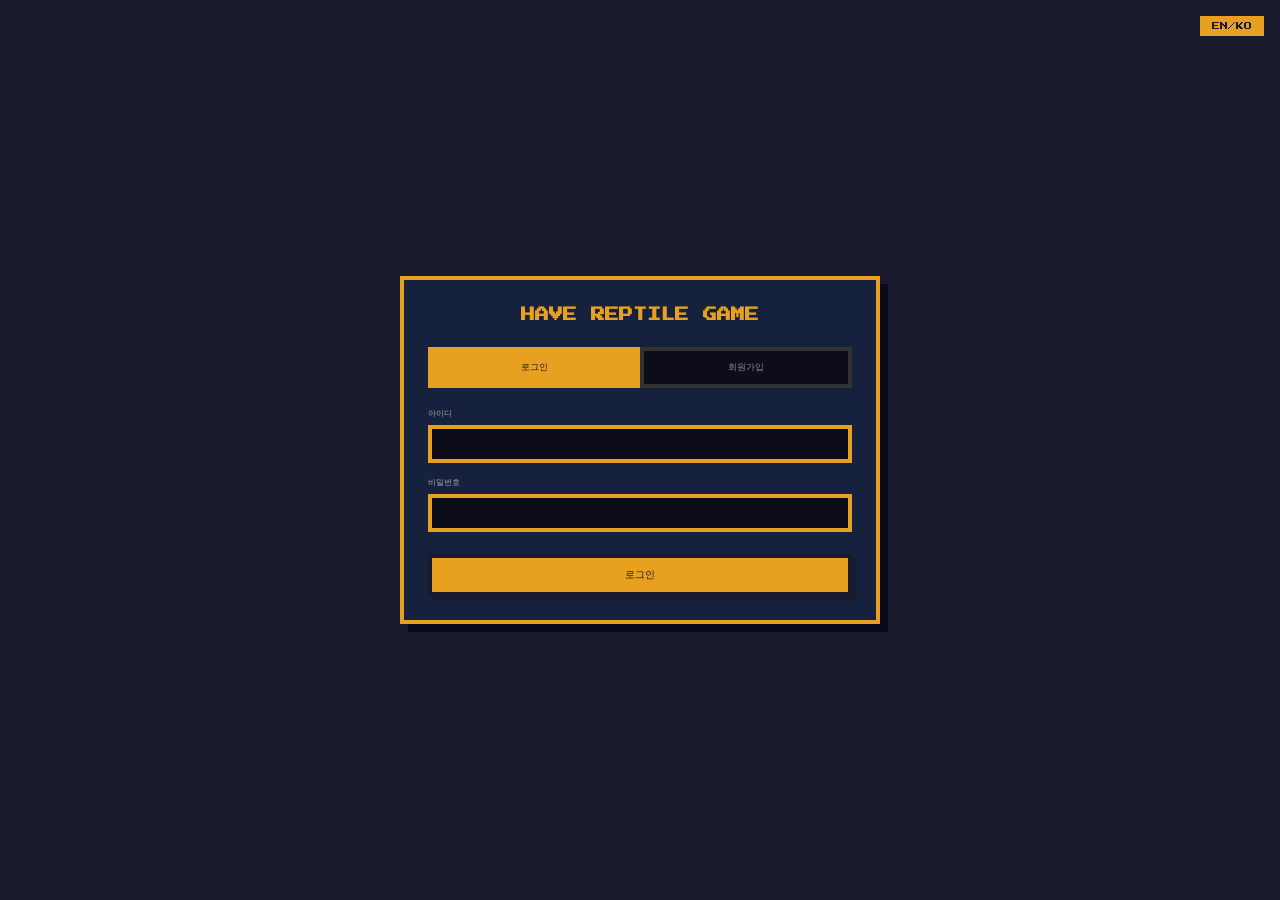
<file: index.html>
<!DOCTYPE html>
<html lang="ko">
<head>
<meta charset="UTF-8">
<meta name="viewport" content="width=device-width, initial-scale=1.0">
<title>HAVE REPTILE GAME</title>
<link rel="stylesheet" href="css/style.css">
<script src="js/translations.js"></script>
<script src="js/auth.js"></script>
</head>
<body>
<div class="top-right-panel">
  <div class="lang-toggle">
    <button class="pixel-btn small" id="lang-btn" onclick="toggleLang()">EN/KO</button>
  </div>
</div>

<!-- Home panel (shown when logged in) -->
<div class="panel" id="home-panel" style="display:none;text-align:center">
  <h1 style="font-size:12px;margin-bottom:6px">HAVE REPTILE GAME</h1>
  <p id="home-welcome-msg" style="font-size:8px;color:#aaa;margin-bottom:24px"></p>
  <button class="pixel-btn green" style="width:100%;margin-bottom:12px" id="btn-go-game" onclick="window.location.href='game.html'">게임 시작</button>
  <button class="pixel-btn red" style="width:100%" id="btn-home-logout" onclick="doHomeLogout()">로그아웃</button>
</div>

<div class="panel" id="auth-panel">
  <h1 id="shop-title">HAVE REPTILE GAME</h1>
  <div class="tab-btns">
    <button class="tab-btn active" id="tab-login" onclick="switchTab('login')">LOGIN</button>
    <button class="tab-btn" id="tab-register" onclick="switchTab('register')">REGISTER</button>
  </div>

  <!-- Login -->
  <div id="form-login">
    <div class="form-group">
      <label id="lbl-login-user">아이디</label>
      <input class="pixel-input" type="text" id="login-user" autocomplete="username">
    </div>
    <div class="form-group">
      <label id="lbl-login-pw">비밀번호</label>
      <input class="pixel-input" type="password" id="login-pw" autocomplete="current-password">
    </div>
    <button class="pixel-btn" style="width:100%;margin-top:8px" onclick="doLogin()" id="btn-login">로그인</button>
    <p class="error-msg" id="login-err"></p>
  </div>

  <!-- Register -->
  <div id="form-register" style="display:none">
    <div class="form-group">
      <label id="lbl-reg-user">아이디</label>
      <input class="pixel-input" type="text" id="reg-user" autocomplete="username">
    </div>
    <div class="form-group">
      <label id="lbl-reg-pw">비밀번호</label>
      <input class="pixel-input" type="password" id="reg-pw" autocomplete="new-password">
    </div>
    <div class="form-group">
      <label id="lbl-reg-cpw">비밀번호 확인</label>
      <input class="pixel-input" type="password" id="reg-cpw" autocomplete="new-password">
    </div>
    <button class="pixel-btn green" style="width:100%;margin-top:8px" onclick="doRegister()" id="btn-register">가입하기</button>
    <p class="error-msg" id="reg-err"></p>
    <p class="success-msg" id="reg-ok"></p>
  </div>
</div>

<script>
function toggleLang() {
  setLang(currentLang === 'ko' ? 'en' : 'ko');
  updateAuthUI();
}

function updateAuthUI() {
  document.getElementById('shop-title').innerHTML = t('title').replace('\n','<br>');
  document.getElementById('tab-login').textContent = t('login');
  document.getElementById('tab-register').textContent = t('register');
  document.getElementById('lbl-login-user').textContent = t('username');
  document.getElementById('lbl-login-pw').textContent = t('password');
  document.getElementById('btn-login').textContent = t('login_btn');
  document.getElementById('lbl-reg-user').textContent = t('username');
  document.getElementById('lbl-reg-pw').textContent = t('password');
  document.getElementById('lbl-reg-cpw').textContent = t('confirm_pw');
  document.getElementById('btn-register').textContent = t('register_btn');
  document.getElementById('login-user').placeholder = '';
  document.getElementById('reg-user').placeholder = '';
  // Home panel labels
  const user = AUTH.currentUser();
  if (user) {
    document.getElementById('home-welcome-msg').textContent = t('home_welcome') + ' ' + user.username;
  }
  document.getElementById('btn-go-game').textContent = t('go_game');
  document.getElementById('btn-home-logout').textContent = t('logout');
}

function switchTab(tab) {
  document.getElementById('form-login').style.display = tab === 'login' ? '' : 'none';
  document.getElementById('form-register').style.display = tab === 'register' ? '' : 'none';
  document.getElementById('tab-login').className = 'tab-btn' + (tab === 'login' ? ' active' : '');
  document.getElementById('tab-register').className = 'tab-btn' + (tab === 'register' ? ' active' : '');
}

function showErr(id, key) {
  const el = document.getElementById(id);
  el.textContent = t(key);
  el.style.display = 'block';
}
function hideErr(id) { document.getElementById(id).style.display = 'none'; }

function doLogin() {
  hideErr('login-err');
  const u = document.getElementById('login-user').value.trim();
  const p = document.getElementById('login-pw').value;
  if (!u || !p) { showErr('login-err', 'err_fill'); return; }
  const res = AUTH.login(u, p);
  if (!res.ok) { showErr('login-err', res.err); return; }
  window.location.href = 'game.html';
}

function doRegister() {
  hideErr('reg-err');
  document.getElementById('reg-ok').style.display = 'none';
  const u = document.getElementById('reg-user').value.trim();
  const p = document.getElementById('reg-pw').value;
  const c = document.getElementById('reg-cpw').value;
  if (!u || !p || !c) { showErr('reg-err', 'err_fill'); return; }
  if (p !== c) { showErr('reg-err', 'err_pw_match'); return; }
  const res = AUTH.register(u, p);
  if (!res.ok) { showErr('reg-err', res.err); return; }
  const ok = document.getElementById('reg-ok');
  ok.textContent = t('ok_register');
  ok.style.display = 'block';
  setTimeout(() => switchTab('login'), 1200);
}

// Enter key support
document.addEventListener('keydown', e => {
  if (e.key === 'Enter') {
    if (document.getElementById('form-login').style.display !== 'none') doLogin();
    else doRegister();
  }
});

function doHomeLogout() {
  AUTH.logout();
  document.getElementById('home-panel').style.display = 'none';
  document.getElementById('auth-panel').style.display = '';
}

// Show home panel if logged in, otherwise show auth panel
window.addEventListener('load', () => {
  updateAuthUI();
  if (AUTH.currentUser()) {
    document.getElementById('home-panel').style.display = '';
    document.getElementById('auth-panel').style.display = 'none';
  }
});
</script>
</body>
</html>
</file>
<file: css/style.css>
@import url('https://fonts.googleapis.com/css2?family=Press+Start+2P&display=swap');

@font-face {
  font-family: 'DNFBitBitv2';
  font-style: normal;
  font-weight: 400;
  src: url('//cdn.df.nexon.com/img/common/font/DNFBitBitv2.otf') format('opentype');
}

* { box-sizing: border-box; margin: 0; padding: 0; image-rendering: pixelated; }

#watermark {
  position: fixed;
  bottom: 8px;
  left: 50%;
  transform: translateX(-50%);
  font-family: 'Press Start 2P', 'DNFBitBitv2', monospace;
  font-size: 8px;
  color: rgba(255, 255, 255, 0.3);
  pointer-events: none;
  z-index: 9999;
  white-space: nowrap;
}

body {
  background: #1a1a2e;
  font-family: 'Press Start 2P', 'DNFBitBitv2', monospace;
  color: #e0e0e0;
  min-height: 100vh;
  display: flex;
  align-items: center;
  justify-content: center;
}

.pixel-btn {
  font-family: 'Press Start 2P', 'DNFBitBitv2', monospace;
  background: #e8a020;
  color: #1a1a2e;
  border: 4px solid #1a1a2e;
  box-shadow: 4px 4px 0 #1a1a2e;
  padding: 10px 18px;
  cursor: pointer;
  font-size: 10px;
  transition: transform 0.1s;
}
.pixel-btn:hover { transform: translate(-2px,-2px); box-shadow: 6px 6px 0 #1a1a2e; }
.pixel-btn:active { transform: translate(2px,2px); box-shadow: 2px 2px 0 #1a1a2e; }
.pixel-btn.blue { background: #4a90d9; color: #fff; }
.pixel-btn.red { background: #d94a4a; color: #fff; }
.pixel-btn.green { background: #4ad94a; color: #1a1a2e; }
.pixel-btn.small { font-size: 8px; padding: 6px 12px; }

.pixel-input {
  font-family: 'Press Start 2P', 'DNFBitBitv2', monospace;
  background: #0d0d1a;
  color: #e0e0e0;
  border: 4px solid #e8a020;
  padding: 10px;
  font-size: 10px;
  width: 100%;
  outline: none;
}
.pixel-input:focus { border-color: #fff; }

.panel {
  background: #16213e;
  border: 4px solid #e8a020;
  box-shadow: 8px 8px 0 #0a0a1a;
  padding: 24px;
  max-width: 480px;
  width: 90%;
}

.panel h1 { font-size: 14px; color: #e8a020; margin-bottom: 20px; text-align: center; line-height: 1.6; }
.panel h2 { font-size: 11px; color: #e8a020; margin-bottom: 16px; text-align: center; }

.top-right-panel {
  position: fixed;
  top: 12px;
  right: 12px;
  z-index: 999;
  display: flex;
  flex-direction: row;
  align-items: center;
  gap: 8px;
}

.lang-toggle {
  /* contained in .top-right-panel */
}

#game-nav {
  position: fixed;
  top: 12px;
  left: 12px;
  z-index: 999;
  display: flex;
  gap: 6px;
}

.tab-btns { display: flex; gap: 0; margin-bottom: 20px; }
.tab-btn {
  flex: 1;
  font-family: 'Press Start 2P', 'DNFBitBitv2', monospace;
  background: #0d0d1a;
  color: #888;
  border: 4px solid #333;
  padding: 10px 6px;
  cursor: pointer;
  font-size: 9px;
}
.tab-btn.active { background: #e8a020; color: #1a1a2e; border-color: #e8a020; }

.form-group { margin-bottom: 14px; }
.form-group label { display: block; font-size: 8px; color: #aaa; margin-bottom: 6px; }

.error-msg { color: #ff6b6b; font-size: 8px; margin-top: 10px; text-align: center; display: none; }
.success-msg { color: #6bff6b; font-size: 8px; margin-top: 10px; text-align: center; display: none; }

/* GAME CANVAS AREA */
#game-container {
  width: 100vw;
  height: 100vh;
  position: relative;
  overflow: hidden;
  background: #1a1a2e;
}

canvas {
  display: block;
  image-rendering: pixelated;
  image-rendering: crisp-edges;
}

#date-display {
  font-family: 'Press Start 2P', 'DNFBitBitv2', monospace;
  font-size: 9px;
  color: #f0b838;
  background: linear-gradient(135deg, #100d00 0%, #0d0d1a 100%);
  border: 2px solid #c88018;
  box-shadow: 0 0 10px rgba(232,160,32,0.2), 3px 3px 0 #040408;
  padding: 6px 10px;
}

#time-display {
  font-family: 'Press Start 2P', 'DNFBitBitv2', monospace;
  font-size: 9px;
  color: #8ad0f8;
  background: linear-gradient(135deg, #00080d 0%, #0d0d1a 100%);
  border: 2px solid #3878c8;
  box-shadow: 0 0 10px rgba(74,144,217,0.2), 3px 3px 0 #040408;
  padding: 6px 10px;
  min-width: 4ch;
  text-align: center;
}

#outdoor-overlay {
  position: fixed;
  bottom: 0;
  left: 0;
  right: 0;
  background: linear-gradient(180deg, #081408 0%, #102010 100%);
  border-top: 3px solid #7ab520;
  box-shadow: 0 -4px 18px rgba(122,181,32,0.20);
  padding: 10px 14px;
  align-items: center;
  justify-content: space-between;
  gap: 10px;
  z-index: 100;
}

#ui-overlay {
  position: fixed;
  bottom: 0;
  left: 0;
  right: 0;
  background: linear-gradient(180deg, #080814 0%, #10102a 100%);
  border-top: 3px solid #e8a020;
  box-shadow: 0 -4px 18px rgba(232,160,32,0.18);
  padding: 10px;
  display: flex;
  gap: 8px;
  align-items: center;
  z-index: 100;
  flex-wrap: wrap;
}

.stat-bar-wrap { display: flex; align-items: center; gap: 6px; }
.stat-label { font-size: 7px; color: #aaa; white-space: nowrap; }
.stat-bar { width: 80px; height: 10px; background: #1a1a2e; border: 2px solid #444; border-radius: 3px; overflow: hidden; }
.stat-fill { height: 100%; transition: width 0.3s; border-radius: 2px; }
.stat-fill.hunger { background: linear-gradient(90deg, #b07010 0%, #f0b830 100%); box-shadow: 0 0 6px #e8a02066; }
.stat-fill.happy  { background: linear-gradient(90deg, #b02030 0%, #f05060 100%); box-shadow: 0 0 6px #e8404066; }
.stat-fill.bond   { background: linear-gradient(90deg, #2860c0 0%, #5aadf5 100%); box-shadow: 0 0 6px #4a90d966; }
.stat-fill.hydration { background: linear-gradient(90deg, #1890b8 0%, #4ad8f8 100%); box-shadow: 0 0 6px #4abfe866; }

#msg-box {
  white-space: pre-line;
  position: fixed;
  bottom: 80px;
  left: 50%;
  transform: translateX(-50%);
  background: linear-gradient(160deg, #0d0d22 0%, #0a0a16 100%);
  border: 3px solid #e8a020;
  box-shadow: 0 0 20px rgba(232,160,32,0.22), 6px 6px 0 #07070f;
  padding: 12px 20px;
  font-size: 9px;
  color: #e8e0d0;
  max-width: 400px;
  text-align: center;
  z-index: 200;
  display: none;
  line-height: 1.8;
}

#name-modal, #egg-modal, #rehome-modal {
  position: fixed;
  top: 0; left: 0; right: 0; bottom: 0;
  background: rgba(0,0,0,0.85);
  display: flex;
  align-items: center;
  justify-content: center;
  z-index: 500;
}

.modal-panel {
  background: #16213e;
  border: 4px solid #e8a020;
  box-shadow: 8px 8px 0 #0a0a1a;
  padding: 28px;
  max-width: 400px;
  width: 90%;
  text-align: center;
}
.modal-panel h2 { font-size: 10px; color: #e8a020; margin-bottom: 20px; line-height: 1.8; }
.modal-panel p { font-size: 8px; color: #aaa; margin-bottom: 16px; line-height: 1.8; }

/* ─── MOBILE RESPONSIVE ──────────────────────────────────────────────────── */
@media (max-width: 600px) {
  /* Larger touch targets for buttons */
  .pixel-btn { font-size: 9px; padding: 12px 14px; }
  .pixel-btn.small { font-size: 7px; padding: 10px 8px; min-height: 40px; min-width: 36px; }

  /* Panel fits mobile */
  .panel { padding: 18px; width: 94%; }
  .panel h1 { font-size: 11px; }

  /* UI overlay: two rows on small screens */
  #ui-overlay {
    flex-direction: column;
    align-items: stretch;
    padding: 8px 10px;
    gap: 6px;
  }
  #ui-overlay > div:first-child {
    gap: 6px;
  }
  #action-btns {
    width: 100%;
  }
  #action-btns > div {
    justify-content: space-between;
    gap: 4px;
  }
  #action-btns > div .pixel-btn.small {
    flex: 1;
  }

  /* Smaller stat bars on mobile */
  .stat-bar { width: 52px; height: 8px; }
  .stat-label { font-size: 6px; }

  /* Message box above taller UI */
  #msg-box {
    bottom: 130px;
    max-width: 92vw;
    font-size: 8px;
    padding: 10px 14px;
  }

  /* Date display: smaller on mobile */
  #date-display {
    font-size: 7px;
    padding: 4px 7px;
  }

  #time-display {
    font-size: 7px;
    padding: 4px 7px;
  }

  /* top-right panel: closer to edge on mobile */
  .top-right-panel {
    top: 8px;
    right: 8px;
    gap: 4px;
  }

  /* Game nav buttons on mobile */
  #game-nav {
    top: 8px;
    left: 8px;
    gap: 4px;
  }

  /* Modal panel fits mobile */
  .modal-panel { padding: 20px 16px; }
  .modal-panel h2 { font-size: 9px; }
  .modal-panel p { font-size: 7px; }

  /* Pixel input easier to tap */
  /* font-size must be >= 16px on mobile to prevent iOS Safari auto-zoom on focus */
  .pixel-input { font-size: 16px; padding: 12px 10px; }

  /* Name/age label wrap */
  #lizard-name-label { font-size: 8px !important; }
  #age-label { font-size: 7px !important; }
}

@media (max-width: 380px) {
  .pixel-btn.small { font-size: 6px; padding: 9px 5px; }
  .stat-bar { width: 40px; }
  #msg-box { font-size: 7px; }
}

/* ─── FARM MODAL ─────────────────────────────────────────────────────────── */
#farm-modal {
  position: fixed;
  top: 0; left: 0; right: 0; bottom: 0;
  background: rgba(0,0,0,0.88);
  display: flex;
  align-items: center;
  justify-content: center;
  z-index: 500;
}

.farm-panel {
  max-width: 440px;
  width: 92%;
  padding: 20px 18px;
}

.farm-header {
  display: flex;
  align-items: center;
  justify-content: space-between;
  margin-bottom: 12px;
}
.farm-header h2 {
  margin: 0;
  font-size: 10px;
  color: #e8a020;
}

.farm-canvas-wrap {
  display: flex;
  justify-content: center;
  margin-bottom: 10px;
  background: #0a140a;
  border: 3px solid #2a4a2a;
}
.farm-canvas-wrap canvas {
  width: 100%;
  height: auto;
  image-rendering: pixelated;
  image-rendering: crisp-edges;
  display: block;
}

.farm-stat-row {
  display: flex;
  align-items: center;
  gap: 8px;
  margin-bottom: 8px;
}

.stat-fill.cricket { background: #8a6020; }
.stat-fill.chicory  { background: #4a9a3a; }
.stat-bar.wide { width: 110px; }

.farm-info {
  font-size: 7px;
  color: #aaa;
  text-align: center;
  margin-bottom: 10px;
  line-height: 1.8;
  min-height: 13px;
}

.farm-btns {
  display: flex;
  gap: 8px;
  justify-content: center;
  flex-wrap: wrap;
}

@media (max-width: 600px) {
  .farm-panel { padding: 14px 12px; }
  .farm-header h2 { font-size: 9px; }
  .stat-bar.wide { width: 80px; }
  .tab-btn { font-size: 7px; padding: 8px 4px; }
}

/* ─── DOGRAM (도감) ──────────────────────────────────────────────────────── */
#dogram-modal {
  position: fixed;
  top: 0; left: 0; right: 0; bottom: 0;
  background: rgba(0,0,0,0.90);
  display: flex;
  align-items: center;
  justify-content: center;
  z-index: 500;
}

#data-modal {
  position: fixed;
  top: 0; left: 0; right: 0; bottom: 0;
  background: rgba(0,0,0,0.88);
  display: flex;
  align-items: center;
  justify-content: center;
  z-index: 500;
}

.dogram-panel {
  max-width: 480px;
  width: 94%;
  padding: 20px 18px;
  max-height: 90vh;
  overflow-y: auto;
}

.dogram-header {
  display: flex;
  align-items: center;
  justify-content: space-between;
  margin-bottom: 16px;
}
.dogram-header h2 {
  margin: 0;
  font-size: 10px;
  color: #e0c0ff;
}

#dogram-grid {
  display: grid;
  grid-template-columns: 1fr 1fr;
  gap: 12px;
}

.dogram-card {
  background: #0d0d22;
  border: 3px solid #444466;
  box-shadow: 4px 4px 0 #07070f;
  display: flex;
  flex-direction: column;
  align-items: center;
  gap: 6px;
  padding: 10px 8px;
  cursor: pointer;
  transition: border-color 0.15s;
}
.dogram-card:hover { border-color: #9a60cc; }
.dogram-card-active {
  border-color: #6a3a8a;
  background: #150d22;
  box-shadow: 4px 4px 0 #2a1040, 0 0 12px rgba(106,58,138,0.3);
}

.dogram-mini-canvas {
  width: 120px;
  height: 80px;
  image-rendering: pixelated;
  image-rendering: crisp-edges;
  border: 2px solid #2a1a3a;
  display: block;
}

.dogram-card-info {
  text-align: center;
  width: 100%;
}
.dogram-card-name {
  font-size: 8px;
  color: #e8d0ff;
  margin-bottom: 3px;
  overflow: hidden;
  text-overflow: ellipsis;
  white-space: nowrap;
}
.dogram-card-type {
  font-size: 6px;
  color: #9a80b8;
  margin-bottom: 3px;
}
.dogram-card-age {
  font-size: 6px;
  color: #7a6898;
}
.dogram-card-trait {
  font-size: 6px;
  color: #b090d8;
  margin-bottom: 2px;
}

.dogram-enter-btn {
  width: 100%;
  font-size: 7px !important;
  padding: 6px 4px !important;
}

.dogram-type-btns {
  display: flex;
  gap: 12px;
  justify-content: center;
  flex-wrap: wrap;
  margin-top: 8px;
}
.dogram-type-btn {
  font-size: 8px !important;
  padding: 12px 14px !important;
  min-width: 120px;
  line-height: 1.4;
}
.species-badge {
  display: inline-block;
  font-size: 6px;
  padding: 2px 5px;
  border-radius: 3px;
  font-family: inherit;
  letter-spacing: 0.3px;
}
.species-badge.size-badge {
  background: rgba(255,255,255,0.28);
  color: #fff;
}
.species-badge.activity-badge {
  background: rgba(0,0,0,0.22);
  color: #ffe;
}

@media (max-width: 600px) {
  #dogram-grid { grid-template-columns: 1fr 1fr; gap: 8px; }
  .dogram-card { padding: 8px 6px; }
  .dogram-mini-canvas { width: 100px; height: 67px; }
  .dogram-card-name { font-size: 7px; }
  .dogram-type-btn { min-width: 90px; font-size: 7px !important; }
}

@media (max-width: 380px) {
  #dogram-grid { grid-template-columns: 1fr; }
}

/* ─── DAILY QUEST PANEL ──────────────────────────────────────────────────── */
#quest-panel {
  position: absolute;
  bottom: 72px;
  left: 8px;
  background: rgba(10,10,30,0.88);
  border: 2px solid #e8a020;
  box-shadow: 3px 3px 0 #1a1a2e;
  padding: 5px 8px;
  z-index: 20;
  pointer-events: none;
}
.quest-title {
  font-size: 6px;
  color: #e8a020;
  margin-bottom: 4px;
  white-space: nowrap;
}
.quest-item {
  font-size: 6px;
  color: #888;
  margin-bottom: 2px;
  white-space: nowrap;
}
.quest-item.done {
  color: #a0e860;
}
</file>
